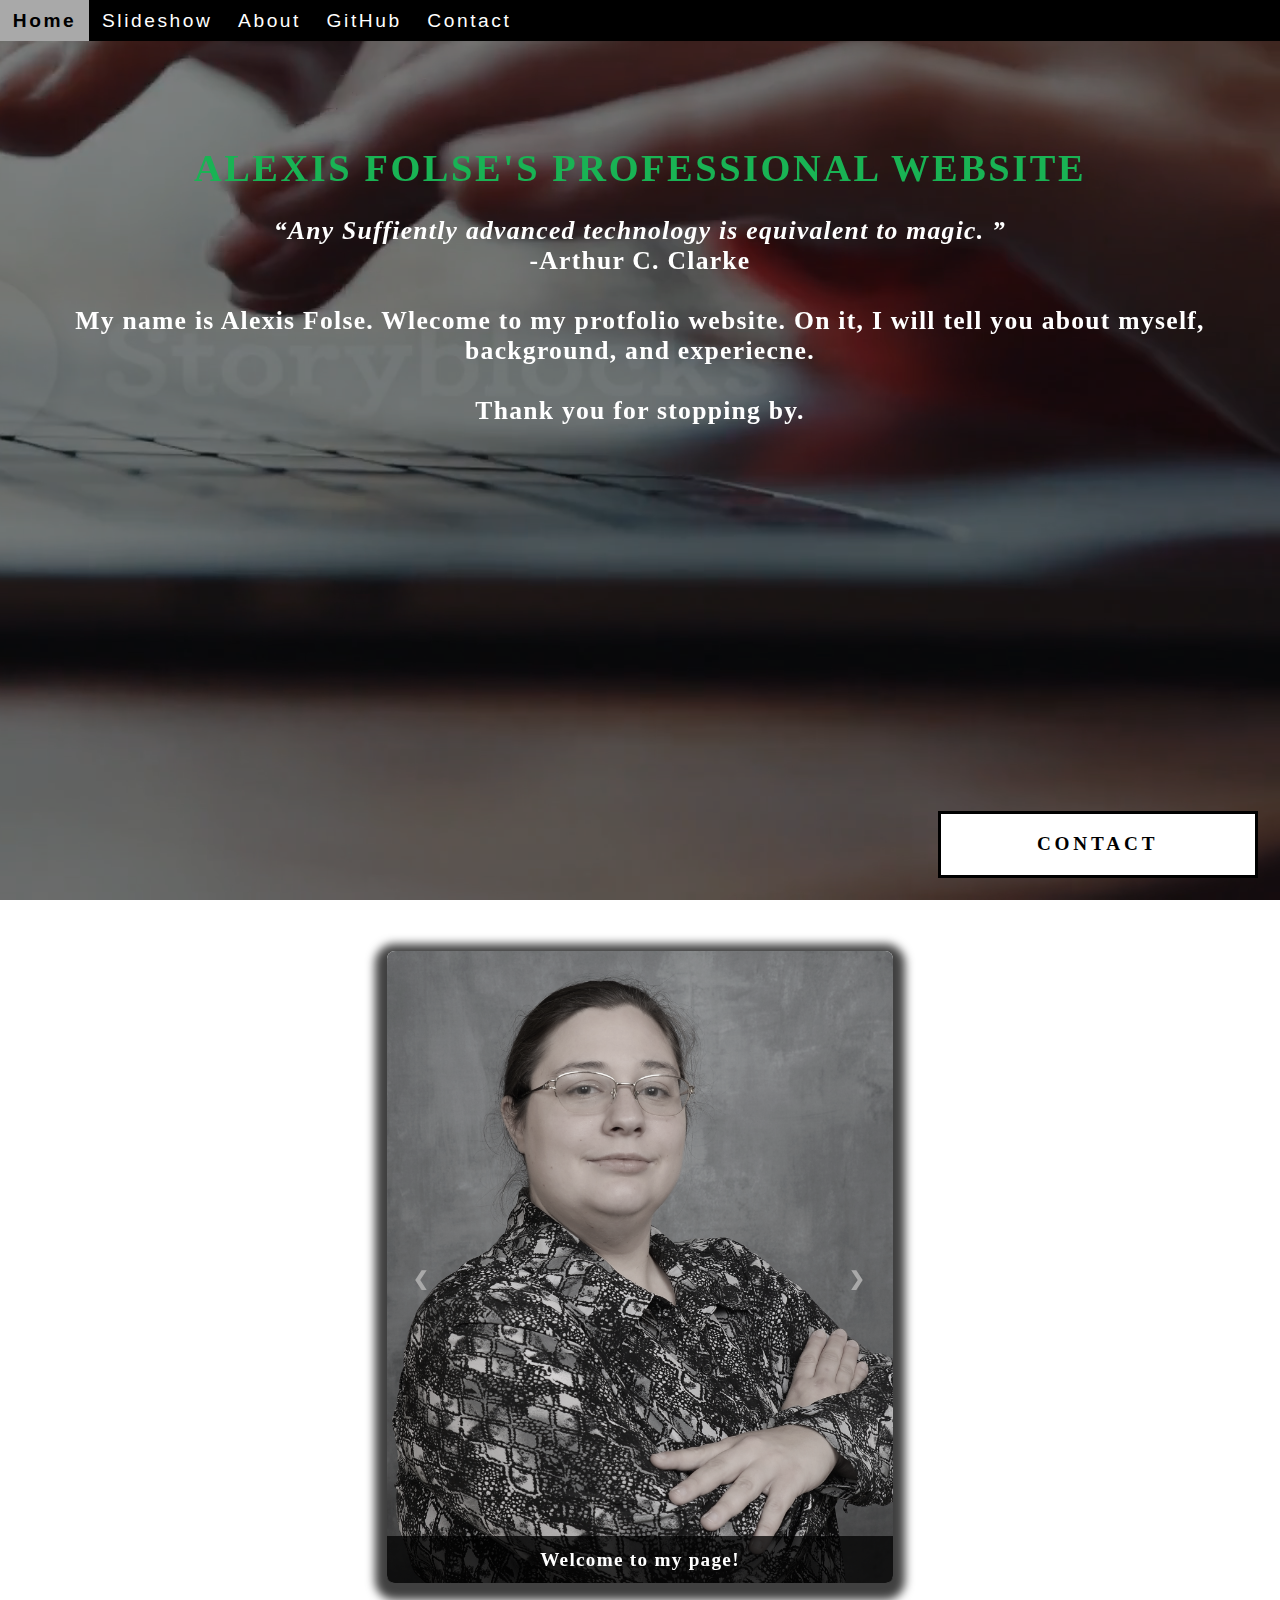
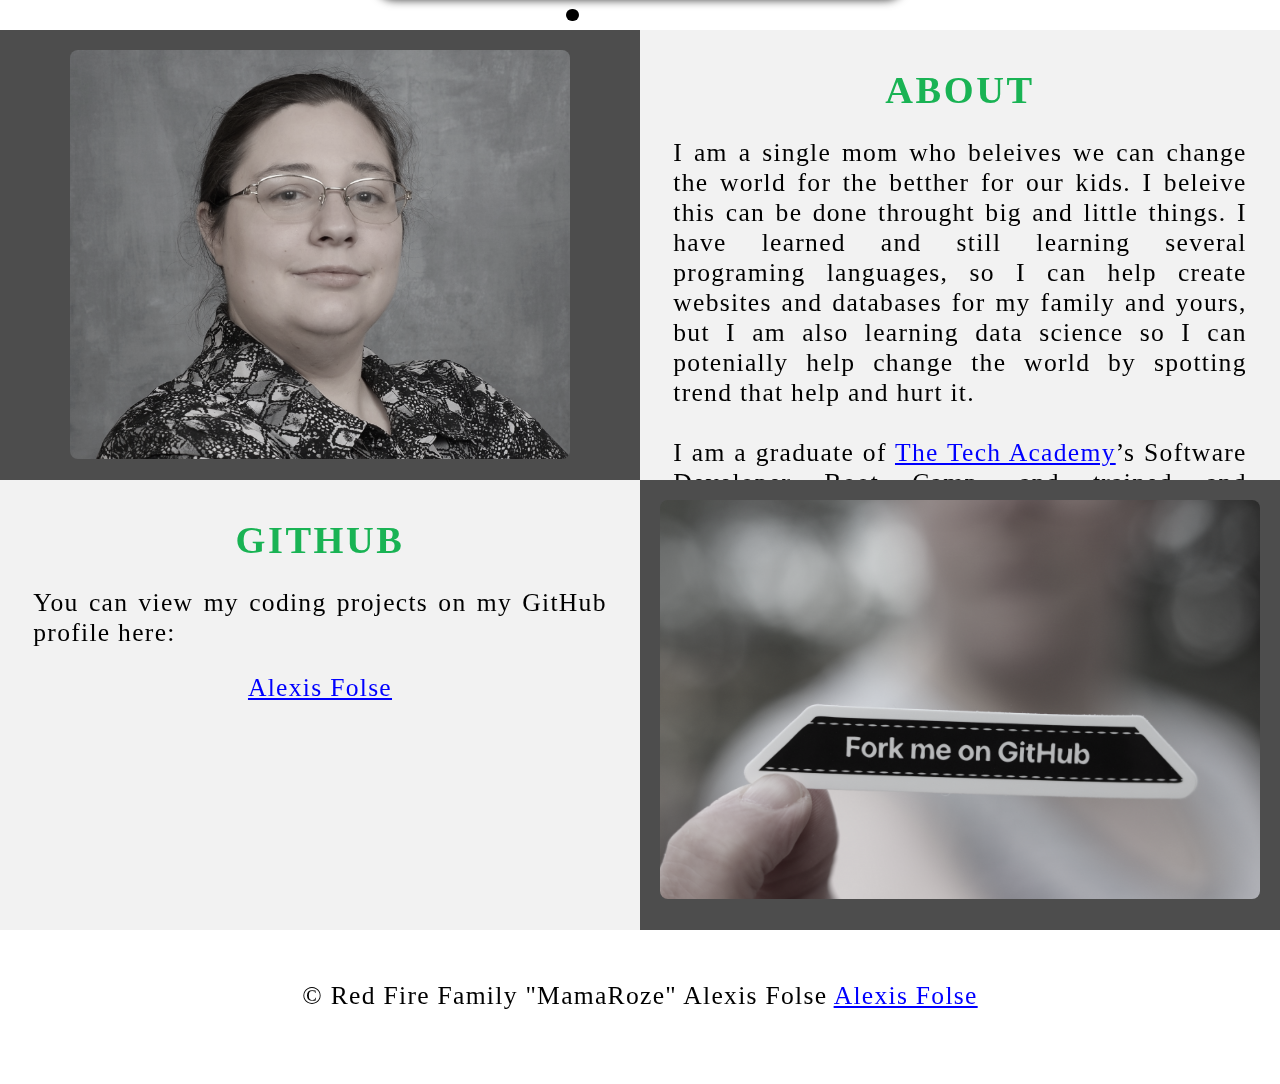
<file: index.html>
<!DOCTYPE html>
<html>
    
    <!-- Head -->
    <head>
        <meta charset="UTF-8">
        <meta name="viewport" content="width=device-width" />
        <title>Alexis Folse</title>
        <link rel="shortcut icon" type="img/jpg" href="images/coding_icon.png">
        <link rel="stylesheet" type="text/css" href="./css/css.css">
    </head>

    <!-- Body -->
    <body class="Background">   

        <!-- Navbar -->
        <div class="Navbar">
            <a class="active" href="#Home">Home</a>
            <!-- New section added -->
            <a href="#Slideshow">Slideshow</a>
            <a href="#About">About</a>
            <a href="#GitHub">GitHub</a>
            <!-- Onclick and ondblclick functions added to open and close the contact form -->
            <a onclick="openForm()" ondblclick="closeForm()" class="contact">Contact</a>
        </div>

        <!-- Background video -->
        <div id="Home">
            <video autoplay muted loop id="Typing_Video">
                <source src="./pic/1.mp4" type="video/mp4">
                <!-- Display message if video fails to run -->
                Your browser does not support HTML5 video.
            </video>
        </div>

        <!-- Video text -->
        <div class="Video_Text">
            <h1 class="white-text">Alexis Folse's Professional Website</h1>
            <strong>
                <p class="center">
                    <q>Any Suffiently advanced technology is equivalent to magic. 
                    </q>
                    <br> -Arthur C. Clarke<br>
                    <br>
                    My name is Alexis Folse. Wlecome to my protfolio website. On it, I will tell you about myself, background, and experiecne.  
                    <br>
                    <br>Thank you for stopping by.
                </p>
            </strong>
        </div>

        <!-- Slideshow section added -->
        <div id="Slideshow">
            <div id="Slideshow_Background"> 
                <div id="Slideshow_Container">
                    <!-- Slide 1 of 6 -->
                    <div class="mySlides fade">
                        <img class="Slideshow_Images" src="./pic/1.jpg" alt="prof pict">
                        <div class="text">Welcome to my page!</div>
                    </div>
                    <!-- Slide 2 of 6 -->
                    <div class="mySlides fade">
                        <img class="Slideshow_Images" src="./pic/4.jpg" alt="handsom boy and me"> 
                        <div class="text">I am a mom always.</div>
                    </div>
                    <!-- Slide 3 of 6 -->
                    <div class="mySlides fade">
                        <img class="Slideshow_Images" src="./pic/4.jpeg" alt="html, css, java ">
                        <div class="text">Who likes to play with websites.</div>
                    </div>
                    <!-- Slide 4 of 6 -->
                    <div class="mySlides fade">
                        <img class="Slideshow_Images" src="./pic/Python.png" alt="python">
                        <div class="text">I have even worked with some older codes. </div>
                    </div>
                    <!-- Slide 5 of 6 -->
                    <div class="mySlides fade">
                        <img class="Slideshow_Images" src="./pic/3.jpg" alt="forward"> 
                        <div class="text">If you are ready to move forward.</div>
                    </div>
                    <!-- Slide 6 of 6 -->
                    <div class="mySlides fade">
                        <img class="Slideshow_Images" src="./pic/5.jpg" alt="contact ">
                        <div class="text"><a class="white-text contact" onclick="openForm()">Contact me now!</a></div> 
                    </div>
                    <!-- Previous and next buttons -->
                    <a class="Previous" onclick="plusSlides(-1)">&#10094;</a>
                    <a class="Next" onclick="plusSlides(1)">&#10095;</a>
                </div>
                <br> <!-- Adds a space between the slideshow images and the dots -->

                <!-- Slideshow dots (these are another way for users to navigate through the slideshow) -->
                <div style="text-align: center">
                    <span class="dot" onclick="currentSlide(1)"></span>
                    <span class="dot" onclick="currentSlide(2)"></span>
                    <span class="dot" onclick="currentSlide(3)"></span> 
                    <span class="dot" onclick="currentSlide(4)"></span> 
                    <span class="dot" onclick="currentSlide(5)"></span> 
                    <span class="dot" onclick="currentSlide(6)"></span> 
                </div>
            </div>
        </div>

        <!-- About section -->
        <div class="Row" id="About">
            <!-- Left column -->
            <div class="Column_2">
                <img src="./pic/6.jpg" alt="Replace with a picture of your choosing">
            </div>
            <!-- Right column -->
            <div class="Column_1">
                <h1>About</h1>
                <p>
                    I am a single mom who beleives we can change the world for the betther for our kids. I beleive this can be done throught big and little things. 
                    I have learned and still learning several programing languages, so I can help create  websites and databases for my family and yours, but I am also 
                    learning data science so I can potenially help change the world  by spotting trend that help and hurt it. 
                    <br>
                    <br>I am a graduate of <a href="https://www.learncodinganywhere.com" target="_blank">The Tech Academy</a>’s Software Developer Boot Camp, and trained and experienced in the following web and programming languages: HTML, CSS, JavaScript, SQL, Python, and more, I am still learning. 
                    <br>
                    <br>I am a data sciencetist that believe they can change the world, a website developer with a unique style. <a onclick="openForm()" class="contact">Contact</a> me below!
                </p>
            </div>
        </div>

        <!-- GitHub section -->
        <div class="Row" id="GitHub">
            <!-- Left column -->
            <div class="Column_1">
                <h1>GitHub</h1>
                <p>You can view my coding projects on my GitHub profile here:
                    <br>
                    <p class="center"><a href="https://github.com/folsea" target="_blank">Alexis Folse</a></p>
                </p>
            </div>
            <!-- Right column -->
            <div class="Column_2">
                <a href="https://github.com/folsea" target="_blank"><img src="./pic/2.jpg"></a>
            </div>
        </div>

        <!-- Contact form -->
        <div id="Contact">
           <button onclick="openForm()" class="Pop_Up_Button">CONTACT</button>
           <div class="form-popup" id="myForm">
                <form action="" method="POST" class="form-container"> <!-- Here we are using a free online service from https://formspree.io/ to send our contact form to an email address of our choosing - note: it will not run unless live on the internet, you have to push it to your online website first -->
                    <h1>Contact</h1>
                    <label for="name"><b>Name</b></label>
                      <input type="text" placeholder="Type your name here" name="name" required>
                    <label for="phone"><b>Phone</b></label>
                      <input type="text" placeholder="Type your phone number here" name="phone">
                    <label for="email"><b>Email</b></label>		
                      <input type="text" placeholder="Type your email address here" name="email" required>
                    <label for="message"><b>Message</b></label>
                      <input type="text" placeholder="Type your message here" name="message">
         
                    <button type="submit" class="btn">SUBMIT</button>
                    <button type="button" class="btn cancel" onclick="closeForm()">CLOSE</button>
                </form>
           </div>
        </div>
        
        <!-- Footer section -->
        <footer>
                <p class="center">&copy Red Fire Family "MamaRoze" Alexis Folse <a href="" target="_blank">Alexis Folse</a></p><br>
        </footer>
        <script src="./js/js.js"></script>
    </body>
</html>
</file>
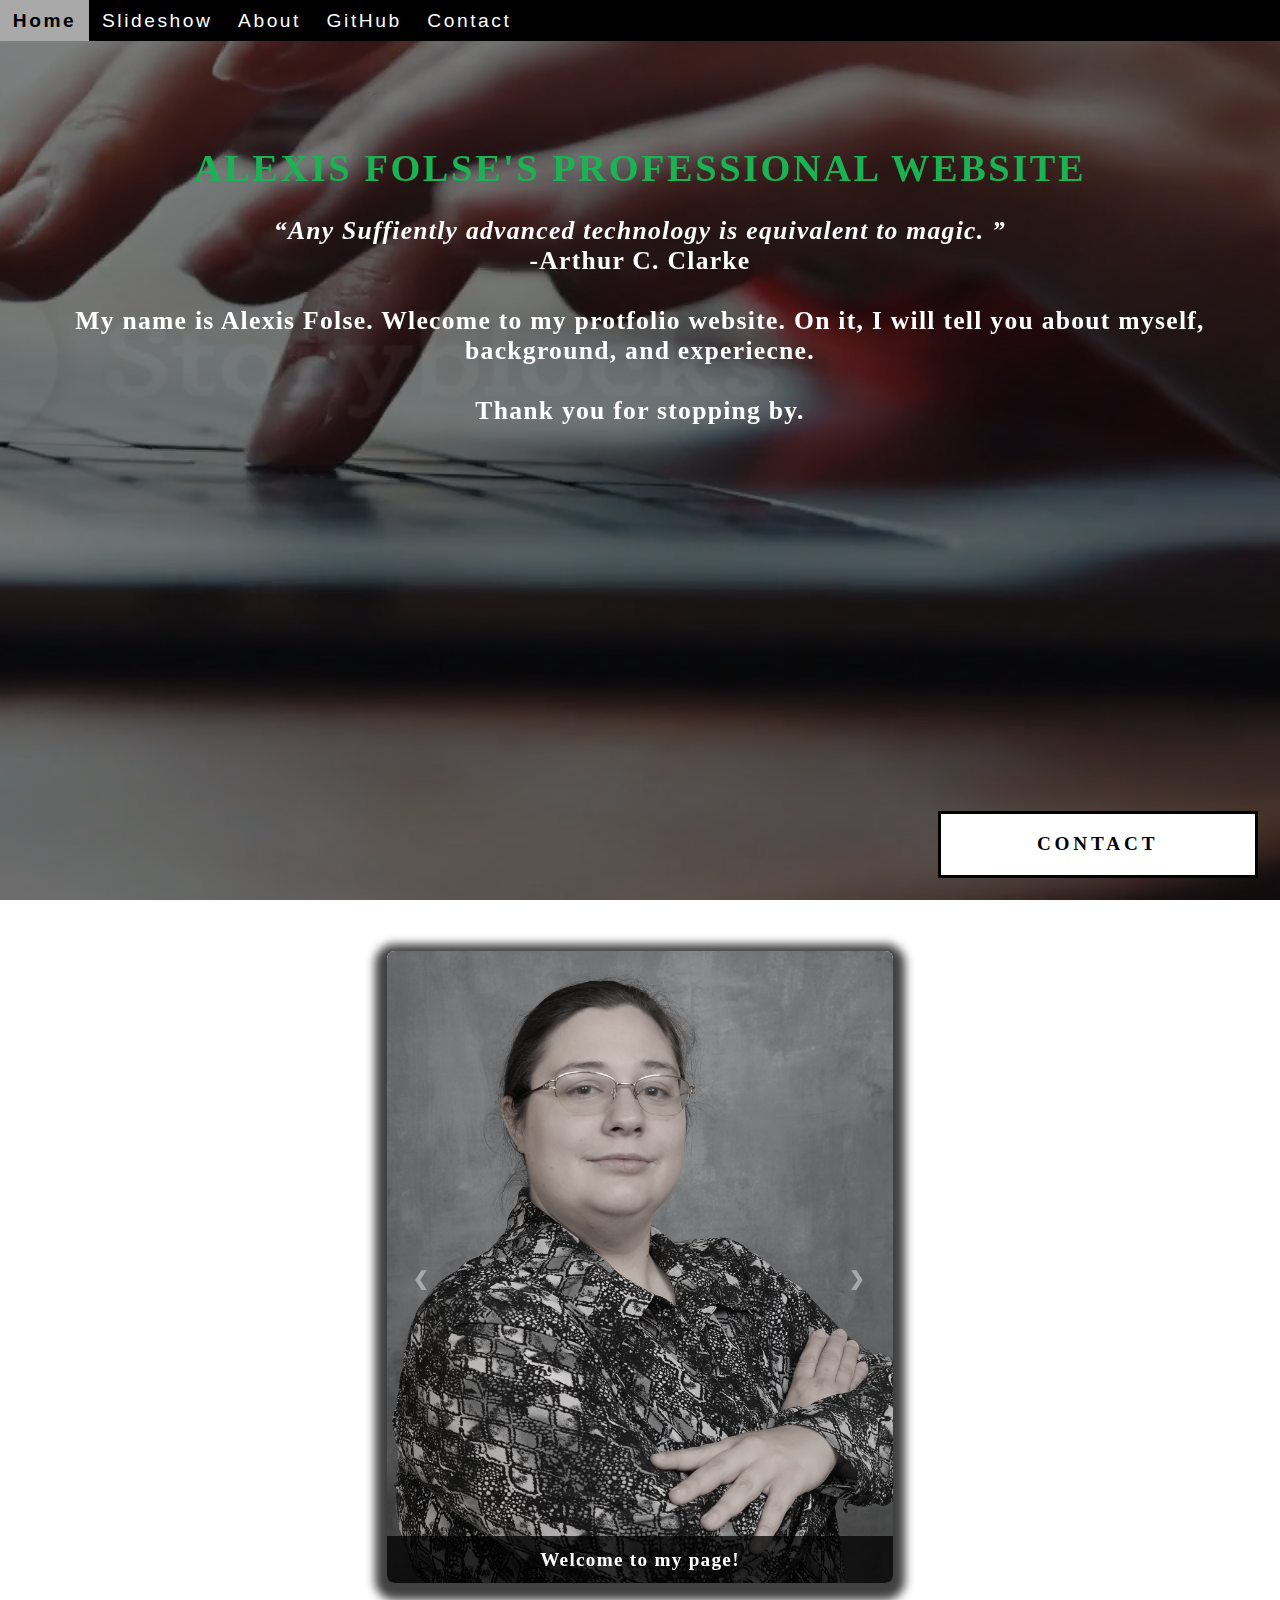
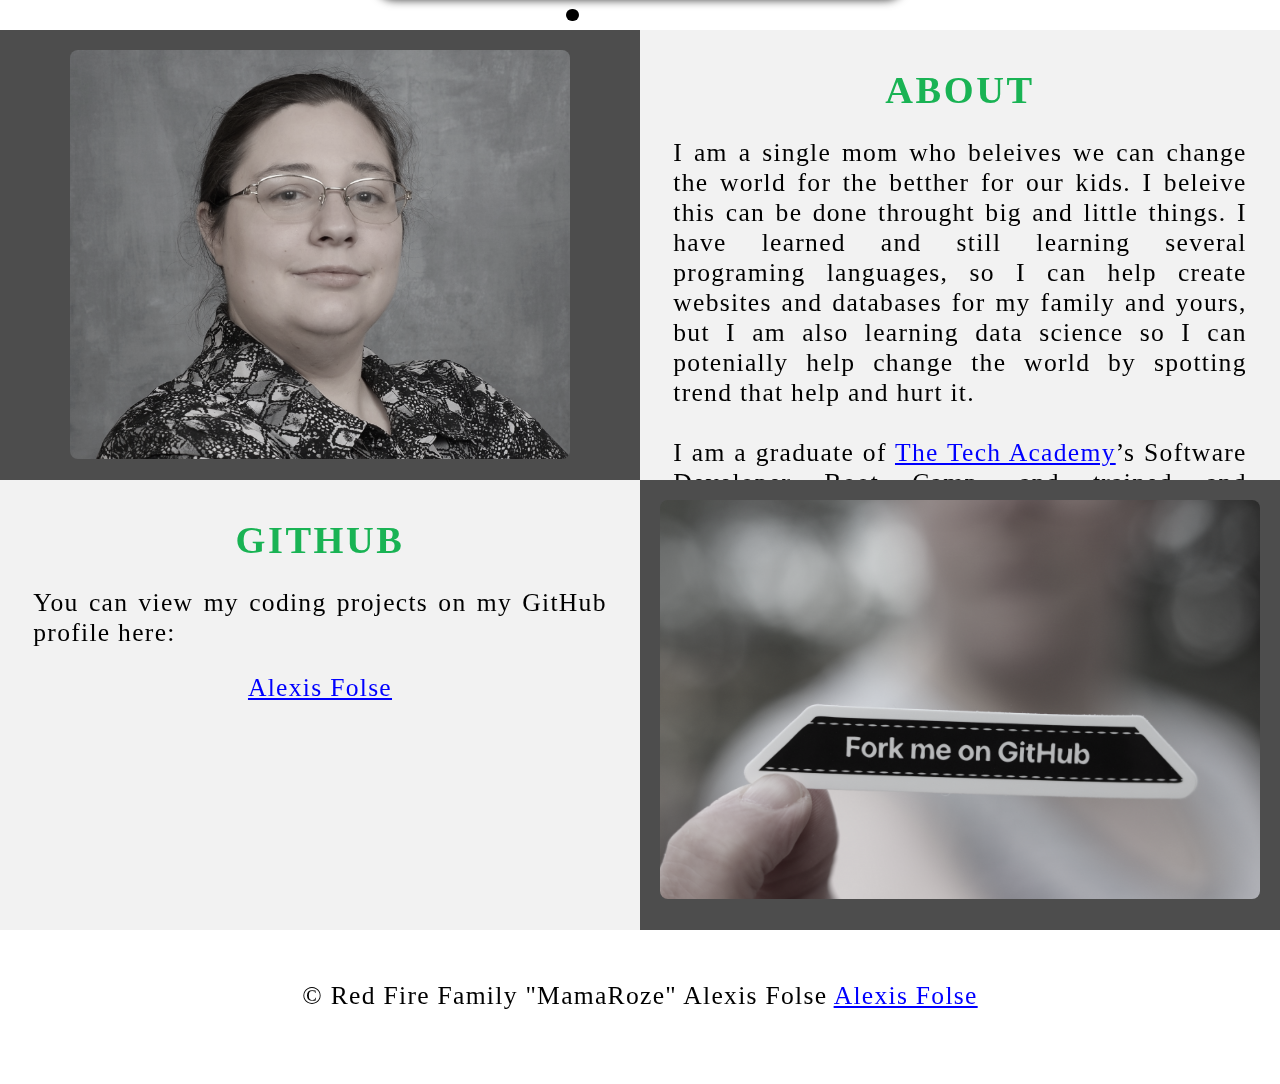
<file: js final/index.html>
<!DOCTYPE html>
<html>
    
    <!-- Head -->
    <head>
        <meta charset="UTF-8">
        <meta name="viewport" content="width=device-width" />
        <title>Alexis Folse</title>
        <link rel="shortcut icon" type="img/jpg" href="images/coding_icon.png">
        <link rel="stylesheet" type="text/css" href="./css/css.css">
    </head>

    <!-- Body -->
    <body class="Background">   

        <!-- Navbar -->
        <div class="Navbar">
            <a class="active" href="#Home">Home</a>
            <!-- New section added -->
            <a href="#Slideshow">Slideshow</a>
            <a href="#About">About</a>
            <a href="#GitHub">GitHub</a>
            <!-- Onclick and ondblclick functions added to open and close the contact form -->
            <a onclick="openForm()" ondblclick="closeForm()" class="contact">Contact</a>
        </div>

        <!-- Background video -->
        <div id="Home">
            <video autoplay muted loop id="Typing_Video">
                <source src="./pic/1.mp4" type="video/mp4">
                <!-- Display message if video fails to run -->
                Your browser does not support HTML5 video.
            </video>
        </div>

        <!-- Video text -->
        <div class="Video_Text">
            <h1 class="white-text">Alexis Folse's Professional Website</h1>
            <strong>
                <p class="center">
                    <q>Any Suffiently advanced technology is equivalent to magic. 
                    </q>
                    <br> -Arthur C. Clarke<br>
                    <br>
                    My name is Alexis Folse. Wlecome to my protfolio website. On it, I will tell you about myself, background, and experiecne.  
                    <br>
                    <br>Thank you for stopping by.
                </p>
            </strong>
        </div>

        <!-- Slideshow section added -->
        <div id="Slideshow">
            <div id="Slideshow_Background"> 
                <div id="Slideshow_Container">
                    <!-- Slide 1 of 6 -->
                    <div class="mySlides fade">
                        <img class="Slideshow_Images" src="./pic/1.jpg" alt="prof pict">
                        <div class="text">Welcome to my page!</div>
                    </div>
                    <!-- Slide 2 of 6 -->
                    <div class="mySlides fade">
                        <img class="Slideshow_Images" src="./pic/4.jpg" alt="handsom boy and me"> 
                        <div class="text">I am a mom always.</div>
                    </div>
                    <!-- Slide 3 of 6 -->
                    <div class="mySlides fade">
                        <img class="Slideshow_Images" src="./pic/4.jpeg" alt="html, css, java ">
                        <div class="text">Who likes to play with websites.</div>
                    </div>
                    <!-- Slide 4 of 6 -->
                    <div class="mySlides fade">
                        <img class="Slideshow_Images" src="./pic/Python.png" alt="python">
                        <div class="text">I have even worked with some older codes. </div>
                    </div>
                    <!-- Slide 5 of 6 -->
                    <div class="mySlides fade">
                        <img class="Slideshow_Images" src="./pic/3.jpg" alt="forward"> 
                        <div class="text">If you are ready to move forward.</div>
                    </div>
                    <!-- Slide 6 of 6 -->
                    <div class="mySlides fade">
                        <img class="Slideshow_Images" src="./pic/5.jpg" alt="contact ">
                        <div class="text"><a class="white-text contact" onclick="openForm()">Contact me now!</a></div> 
                    </div>
                    <!-- Previous and next buttons -->
                    <a class="Previous" onclick="plusSlides(-1)">&#10094;</a>
                    <a class="Next" onclick="plusSlides(1)">&#10095;</a>
                </div>
                <br> <!-- Adds a space between the slideshow images and the dots -->

                <!-- Slideshow dots (these are another way for users to navigate through the slideshow) -->
                <div style="text-align: center">
                    <span class="dot" onclick="currentSlide(1)"></span>
                    <span class="dot" onclick="currentSlide(2)"></span>
                    <span class="dot" onclick="currentSlide(3)"></span> 
                    <span class="dot" onclick="currentSlide(4)"></span> 
                    <span class="dot" onclick="currentSlide(5)"></span> 
                    <span class="dot" onclick="currentSlide(6)"></span> 
                </div>
            </div>
        </div>

        <!-- About section -->
        <div class="Row" id="About">
            <!-- Left column -->
            <div class="Column_2">
                <img src="./pic/6.jpg" alt="Replace with a picture of your choosing">
            </div>
            <!-- Right column -->
            <div class="Column_1">
                <h1>About</h1>
                <p>
                    I am a single mom who beleives we can change the world for the betther for our kids. I beleive this can be done throught big and little things. 
                    I have learned and still learning several programing languages, so I can help create  websites and databases for my family and yours, but I am also 
                    learning data science so I can potenially help change the world  by spotting trend that help and hurt it. 
                    <br>
                    <br>I am a graduate of <a href="https://www.learncodinganywhere.com" target="_blank">The Tech Academy</a>’s Software Developer Boot Camp, and trained and experienced in the following web and programming languages: HTML, CSS, JavaScript, SQL, and more, I am still learning. 
                    <br>
                    <br>I am a data sciencetist that believe they can change the world, a website developer with a unique style. <a onclick="openForm()" class="contact">Contact</a> me below!
                </p>
            </div>
        </div>

        <!-- GitHub section -->
        <div class="Row" id="GitHub">
            <!-- Left column -->
            <div class="Column_1">
                <h1>GitHub</h1>
                <p>You can view my coding projects on my GitHub profile here:
                    <br>
                    <p class="center"><a href="https://github.com/folsea" target="_blank">Alexis Folse</a></p>
                </p>
            </div>
            <!-- Right column -->
            <div class="Column_2">
                <a href="https://github.com/the-tech-academy" target="_blank"><img src="./pic/2.jpg"></a>
            </div>
        </div>

        <!-- Contact form -->
        <div id="Contact">
           <button onclick="openForm()" class="Pop_Up_Button">CONTACT</button>
           <div class="form-popup" id="myForm">
                <form action="" method="POST" class="form-container"> <!-- Here we are using a free online service from https://formspree.io/ to send our contact form to an email address of our choosing - note: it will not run unless live on the internet, you have to push it to your online website first -->
                    <h1>Contact</h1>
                    <label for="name"><b>Name</b></label>
                      <input type="text" placeholder="Type your name here" name="name" required>
                    <label for="phone"><b>Phone</b></label>
                      <input type="text" placeholder="Type your phone number here" name="phone">
                    <label for="email"><b>Email</b></label>		
                      <input type="text" placeholder="Type your email address here" name="email" required>
                    <label for="message"><b>Message</b></label>
                      <input type="text" placeholder="Type your message here" name="message">
         
                    <button type="submit" class="btn">SUBMIT</button>
                    <button type="button" class="btn cancel" onclick="closeForm()">CLOSE</button>
                </form>
           </div>
        </div>
        
        <!-- Footer section -->
        <footer>
                <p class="center">&copy Red Fire Family "MamaRoze" Alexis Folse <a href="" target="_blank">Alexis Folse</a></p><br>
        </footer>
        <script src="./js/js.js"></script>
    </body>
</html>
</file>
<file: css/css.css>
/***** GENERAL STYLING *****/

/*Affects entire document */
html {
    scroll-behavior: smooth; /*This ensures that the page scrolling is smooth when the buttons on the nav bar is clicked */
}

/* Body */
body {
    margin: 0%; /* This ensures our site displays all the way to the edge of the browser screen */
    opacity: 1; /* This and transition affect the page loading fade in effect */
    transition: 3s opacity; /* This causes a 3 second fade in */
    letter-spacing: .2vw; /* vw is a relative measurement, 1vw is equal to 1% of the viewport width */
    font-family: Avant Garde, Helvetica;
    font-size: 1.5vw; 
    overflow-x: hidden; /* This prevents the horizontal scroll bar from appearing when the quote is hovered over */
    user-select: none; /* This prevents the text on the webpage from being highlighted by the user */
}

/* This section contributes to the fade effect for the page that occurs when the page is loaded */
body.fade-out {
    opacity: .1; /* This sets the level of opacity at the start of page load */
}

/* Heading 1 elements */
h1 {
    text-transform: uppercase; /*capitalizing all h1 headings */
    font-family: "Trebuchet MS", Optima; /* Sets the font family of all h1 headings */
    text-align: center; /* Centering all h1 elements */
    margin-top: 3%; /* Adds a small margin above h1 elements */
    color: #19b354; 
}

/* Heading 1 element hover effect */
h1:hover {
    filter: grayscale(5%); /* Adds a slightly gray filter to the h1 headings when hovered over */
    transform: scale(1.1); /* When the h1 elements are hovered over they increase in size by 1.1 */
    transition: transform 1s; /* This causes the transformation to last 1 second */
}

/* Styling for Portfolio Title Text */
.white-text {
    color: #19b354;/* This is used to change the color of the Portfolio Title text */
    padding-top: 10vh; /* Adds padding (equal to 10% of the viewport height) to the top of the Portfolio Title text */
}

/* Paragraph elements */
p {
    font-family: Perpetua, Rockwell Extra Bold;
    text-align: justify; /* This justifies the text within paragraph elements */
    letter-spacing: .1vw; /* This expands the text slightly */
    font-size: 2.5vw; /* Relative font sizing equal to 2.5% of the viewport width */
    padding-left: 1vw; /* Relative padding equal to 1% of the viewport width */
    padding-right: 1vw; /* Relative padding equal to 1% of the viewport width */
}

/* Paragraph element hover effect */
p:hover {
    transition: transform 1s; /* This makes the transform effect last 1 second */
	transform: scale(1.01); /* This makes the paragraphs increase slightly in size when hovered over */
}

/* Center class - this applies to all centered text */
.center {
    text-align: center; /* This center aligns the text */
}

/* Center align elements hover effect - This only affects the quote, github link, and footer */
.center:hover {
    transition: transform 2s; /* This makes the transform effect last 2 seconds */
    transform: scale(1.1); /* This makes the elements with class "center" increase in size by 1.1 when hovered over */
}

/* Anchor elements */
a {
    color: blue; /* This ensures all links are blue */
    cursor: pointer; /* This ensures all links change the mouse to a pointer when hovered over or clicked */
    text-decoration: underline; /* This ensures all links are underlined */
}

/* Quotation elements */
q {
    font-style: italic; /* Makes the quote italicized */
}

/* Image elements */
img {
    filter: grayscale(75%); /* This rids our pictures of 75% of their color */
    border-radius: 8px; /* Gives all images slightly rounded corners */
    max-width: 100%; /* Ensures all images stay within the width of their container */
    max-height: 100%; /* Ensures all images stay within the height of their container */
    display: block; /* By specifying block display we can ensure our images are able to be centered */
    margin: auto auto auto auto; /* This centers all images */
}

/* Image element hover effects */
img:hover {
	filter: grayscale(5%);  /* Brings back most of the image's color when hovered over */
}

/*Styling for footer element */
footer {
    padding: 2%; /* This gives the footer padding that is equal to 2% of the width of the element's area */
    background-color: white;
}
/***** End of General Styling *****/

/***** Navbar Styling *****/
.Navbar {
    overflow: hidden; /* This ensures that any content that overflows beyond the boundary of our nav bar is not displayed */
    background-color: black; /* This colors the navbar black */
    position: fixed; /* This keeps the navbar at the top of the screen as we scroll */
    top: 0; /* This ensures no space is displayed above the navbar */
    width: 100%; /* This makes the navbar span the entire width of the page */
    z-index: 1; /* This ensures other elements don't display over the navbar */
    -webkit-animation: moveNav 5s; /* Safari 4.0 - 8.0 */
    animation: moveNav 5s; /* This makes the moveNav animation last 5 seconds */
}

/* The animation effect for moving the nav bar in from above the left of the screen on page load */
@keyframes moveNav {
    from {left: -100vw;} /* The navbar is starting off screen to the left */
    to { left: 0vw;} /* This moves the navbar into place on the screen */
}

/*Navbar Links */
.Navbar a {
    float: left; /* This specifies that the text floats on the left on the navbar */
    display: block; /* This ensures that other text will be displayed on the same line or row, instead of a new line */
    color: white; /* This is the font color for text on our navbar */
    padding: .75vw 1vw; /* This adds padding around our text */
    text-decoration: none; /* This gets rid of the underlines under the text on our navbar */
    font-family: Avant Garde, Helvetica; /* This specifies the font family for text on our navbar */
    font-size: 1.5vw; /* This specifies the font size for text on our navbar */
    text-align: center; /* This centers the text within its container */
    position: relative; /* This sets the text relative to its normal positioning, allowing us to use the animation below */
    -webkit-animation: moveNavText 5.75s; /* Animation for Safari 4.0 - 8.0 */
    animation: moveNavText 5.75s; /* Applies the moveNavText animation for 5.75s */ 
}

/* The animation effect for moving the nav bar links in from above the top of the screen on page load */
@keyframes moveNavText {
    from {top: -100vw;} /* This sets the navbar text 100% above the viewport */
    to {top: 0vw;} /* This lowers the navbar text onto the navbar */
}

/*Navbar hover effects */
.Navbar a:hover {
    background-color: #f4f4f4; /* Defines the background color that will display when you hover over the link */
    color: black; /* This defines the font color that will display when navbar a elements are hovered over */
    font-weight: bold; /* This makes the text on the navbar bold when hovered over */
    cursor: pointer;
    transition: 0.5s ease-in; /* Creates a smooth transition for the hover trigger */
}

/* Navbar home button */
.Navbar a.active { /* This targets the a element on the navbar with the "active" class */
    background-color: darkgray;
}
/***** End of Navbar Styling *****/

/***** Video Styling *****/
/* Formatting for background video */
#Typing_Video {
    position: fixed; /* This fixes the video to the page */
    right: 0; /* This ensures there is no space between the edge of the video and the edge of the page */
    bottom: 0; /* This ensures no space between the edge of the video and the bottom of the page */
    min-width: 100%; /* This ensures the video is displayed across the full width of the page */
    z-index: -1; /* This places the video behind the other elements on the page */
}

/* Screens that are 576px and smaller will not display the background video */
@media screen and (max-width: 576px) {
    #Typing_Video {
        display: none;
    }
}

/* Texts over the video */
.Video_Text {
    background: rgba(0, 0, 0, 0.5); /* This provides a semi-transparents background for the text to sit over */
    color: white; /* Makes the font color white */
    width: 100%; /* Ensures the video-text container fills the width of the video */
    height: 100vh; /* This ensures the video-text container fills the height of the viewport so that the slideshow is not partially displayed */
    padding-top: 2vh; /* This adds padding around the video-text container so that the background goes slightly beyond the text */
    position: relative; /* This sets the text relative to its normal positioning, allowing us to use the animation below */
    -webkit-animation: moveVideoText 5.75s; /* Animation for Safari 4.0 - 8.0 */
    animation: moveVideoText 5.75s; /* moveVideoText animation set to 5.75s to match the movenavText animation */
}

/* This animation effect causes the overlay video text to move up from the bottom of the page upon page load */
@keyframes moveVideoText {
    from {top: -100vw;} /* This sets the position of the video text to above the viewport */
    to {top: 0vw;} /* This moves the video text to the normal positioning on the viewport */
}
/***** End of Video Styling *****/

/***** Slideshow Styling *****/
#Slideshow_Background {
    background: rgba(255, 255, 255, 0.35); /* This creates a slightly transparent white background that's palced over the video in the background */    
}

.mySlides{
    display: none; /* This prevents the images from being displayed, we will use JS to display these */
}

/* Slideshow section / container */
#Slideshow_Container {
    width: 39.5vw; /* Relative sizing of the container for the slidewshow set to 39.5% of the viewport width */
    height: auto; /* The height of the container is automatically adjusted based on the content it is displaying */
    padding-top: 4%; /* Adds a small padding to the top of the slideshow container */
    position: relative; /* This sets the container relative to its normal positioning */
    margin:auto; /* This will horizontally center the container on the page */
}

/* Remove the underline from the previous and next buttons on the slideshow */
#Slideshow_Container a {
    text-decoration: none;
}

/* Images contained within the slideshow */
.Slideshow_Images {
    vertical-align: middle; /* This centers the images vertically within the slideshow container */
    height: auto; /* The height of the images is automatically adjusted based on the content, ie if your images are different sizes, they will display as different sizes */
    box-shadow: 0px 5px 10px 12px rgba(0, 0, 0, .75); /* Adds a shadow around the slideshow images */
    width: 100%; /* The width of the images is automatically adjusted based on the content */
}

/* Next and previous buttons */
.Previous, .Next {
    cursor: pointer; /* Changes the mouse to a pointer when the buttons are selected */
    position: absolute; /* This makes the next and previous buttons positioned relative to the slideshow container */
    top: 50%; /* This moves the buttons up in the slideshow container */
    width: auto; /* The width of the buttons is automatically adjusted based on the content */
    padding: 2vw; /* Adds padding equal to 2% of the viewport width */
    color: darkgray; 
    font-weight: bold;
    font-size: 1.5vw;
    border-radius: 0 3px 3px 0; /* Adds a slightly rounded border on the top and bottom right corners */
    user-select: none; /* This property makes it so that the user cannot highlight the text */
    transition: 0.6s ease; /* This specifies the details of the hover transition for these elements */
}

/* Positioning the next button on the right hand side */
.Next {
    right: 0; /* This moves the next button to the right side of the slideshow container */
    border-radius: 3px 0 0 3px; /* This changes the border radius on the next button to the top and bottom left of the button */
}

/* Hover effect on slide show buttons */
.Previous:hover, .Next:hover {
    background-color: rgba(0, 0, 0, 0.8); /* Makes the background of the arrows a transparent gray color */
    color: white; /* Makes the arrows white when hovered over */
}

/* Slideshow text */
.text {
    color: white; 
    padding: 1vw;
    position: absolute; /* This ensures the text is positioned within the image */
    bottom: 0; /* This property sets the text at the bottom of the image */
    width: 100%; /* The element covers the full width of the image */
    text-align: center; /* The text is center aligned within the image */
    font-family: Perpetua, Rockwell Extra Bold;
    letter-spacing: .1vw; /* This gives slight spacing between the letters */
    font-size: 1.5vw; /* Font size is relative to the size of the viewport width */
    background-color: rgba(0, 0, 0, 0.75); /* Gives a slightly transparent black background */
    font-weight: bold;
    border-radius: 0px 0px 7px 7px; /* Gives the text background rounded corners on the bottom left and right corners */
}

/* Styling of the dots under the slideshow */
.dot {
    cursor: pointer; /* The cursor changes to pointer when hovered over the dots */
    height: 1vw; /* The dots are sized relative to the viewport width */
    width: 1vw;
    margin: .25vw; /* adds additional spacing between the dots */ 
    background-color: white; /* Makes the dots white */
    border-radius: 50%; /* Makes the dots circles by rounding each corner */
    display: inline-block; /* Allows the dots to sit next to eachother rather than on a new line */
    transition: background-color 0.6s ease; /* When clicked on the dots transition to a different color when clicked or hovered over (the affect is defined below) */
    z-index: 1; /* This ensures the dots will be displayed above any other elements */
}

/* Hover effect for slideshow dots */
.active, .dot:hover {
    background-color: black; /* Sets the color of the dots when active or hovered over */
}

/* Fading animation for slideshow */
.fade {
    animation-name: fade; /* Fade animation is defined below */
    animation-duration: 1.5s; /* The animation lasts 1.5 seconds */
    -webkit-animation-name: fade; /* Same as above for Safari 4.0-8.0 */
    -webkit-animation-duration: 1.5s;
}

@-webkit-keyframes fade {
    from {opacity: .4;} /* Image starts transparent */
    to {opacity: 1;} /* Image ends opaque */
}

@keyframes fade {
    from {opacity: .4;} /* Image starts transparent */
    to {opacity: 1;} /* Image ends opaque */
}
/***** End Slideshow Styling *****/

/***** Table Styling -  this section covers the styling of the columns and rows within the table *****/
* { /*The asterisk is a universal selector that applies this effect to all elements on the page */
    box-sizing: border-box; /* This creates a box with a border within which we will place most of our text */
} 

.Column_1 {
    float: left;
    width: 50%; /* This ensures the column takes up half of the page width */
    padding: 1.6%;
    height: 450px; /* This sets the height of the column to 400px -  this may need to be adjusted depending on the text you enter */
    background-color: #f2f2f2; /* Sets the background color of the left columns */
}

.Column_2 {
    float: left;
    width: 50%;
    padding: 1.6%;
    height: 450px;
    background-color: #4d4d4d;
}

/* This inserts something after the content of selected elements (in this case the elements with class "Row") */
.Row:after {
	content: ""; /* By leaving this blank, we are allowing the footer (covered lower down) to be displayed - removing it makes the footer overwrite a column */
	display: table; /* The display property specifies the type of display behavior; the table value tells the browser to treat the element as a table */
	clear: both; /* This clears any other elements from floating on the left or the right of an element */
}
/***** End of Table Styling *****/

/***** Contact Form Styling *****/
/* Button used to open the contact form - fixed at the bottom of the page */
.Pop_Up_Button {
    position: fixed; /* The element is positioned relative to the viewport and stays in the same location no matter what */
    bottom: 1.75vw; /* Positions the button slightly up from the bottom of the viewport */
    right: 1.75vw; /* Positions the viewport slightly right from the side of the viewport */
    width: 25vw; /* Sets the width relative to the viewport width */
    background-color: white; /* Sets the background color of the button to white */
    color: black; /* Sets the color of the button text to black */
    border: solid black; /* This makes a solid black border around the button */
    cursor: pointer; /* This changes the cursor when hovered over the button to a pointer */
    -webkit-animation: movePopup 5s; /* Animation for 5 seconds for Safari 4.0-8.0 */
    animation: movePopup 5s; /* Animation set for 5 seconds */
}

/* movePopup animation moves the button from off the right side of the screen to its fixed location on the viewport */
@keyframes movePopup {
    from {right: -40vw;} 
    to {right: 1.75vw;}
}

@-webkit-keyframes movePopup {
    from {right: -40vw;} 
    to {right: 1.75vw;}
}

/* Styling for the contact form */
.form-popup {
    z-index: 8; /* This z-index ensures the contact form shows above all other elements on the page */
    display: none; /* Set the display to none, we will use JavaScript to show the contact form */
    position: fixed; /* The form stays in the same location no matter what */
    bottom: .5vw; /* Slightly up from the bottom of the viewport */
    right: .5vw; /* Slightly in from the right side of the viewport */
}

/* Form styling */
.form-container {
    max-width: 49vw; /* Relative sizing of the form container - 49% of the viewport width */
    padding: 1vw; /* Adds padding between the form-popup and the form-container */
    background-color: white; 
}

/* Input fields */
.form-container input[type=text] {
    width: 100%; /* The input boxes completely fill the width of the form-container */
    padding: .93vw; /* Adds padding to the input boxes */
    margin: .6vw 0 .6vw 0; /* Adds space between the input boxes and the labels */
    border: none; /* Removes the border from the input boxes */
    background: Gainsboro; /* Sets the background color of the input boxes */
    font-size: 1vw; /* Relative font sizing based on the width of the viewport */
}

/* General styling for all buttons */
button {
    font-family: "Trebuchet MS", Optima;
    letter-spacing: .3vw; /* Adds slight spacing between the letters */
    font-size: 1.5vw; /* Relative sizing of text */
    font-weight: bold; 
    padding: 1.5vw; /* Adds padding to the text in the button */
    cursor: pointer; /* Changes the cursor to pointer over button elements */
    width: 100%; /* Sets the width of the buttons to 100% of their containers */
    height: auto; /* Allows the height to be resized depending on the content showing */
}

/* Hover effect for contact and submit buttons */
button:hover, .form-container .btn:hover {
    color: white; /* This makes the text in the buttons white when hovered over */
    background-color: black; /* The background of the button changes to black when hovered over */
    transition-duration: 1s; /* This makes the transition last 1 second */
    -webkit-transition-duration: 1s; /* For Safari 4.0-8.0 */
    border-color: silver; /* The border turns silver when the button is hovered over */
}

/* Submit button */
.form-container .btn {
    background-color: white; 
    color: black;
    border-color: black;
    margin-bottom: 1vh; /* Adds space between the submit button and the close button */
}

/* Close button */
.form-container .cancel {
    background-color: black;
    color: white;
    border-color: gray;
}

/* Styling for close button on hover */
.form-container .cancel:hover {
    color: white;
    background-color: darkred;
    transition-duration: 1s;
    -webkit-transition-duration: 1s;
    border-color: black;
}
/***** End of Contact Form Styling *****/

/***** Media Query Section *****/
/*Media rules for paragraph font size for different screen sizes*/
@media screen and (max-width: 527px) {
    p {
        font-size: 3.75vw;
    }
}

@media screen and (min-width: 528px) and (max-width: 660px) {
    p {
        font-size: 3.5vw;
    }
}

@media screen and (min-width: 661px) and (max-width: 799px) {
    p {
        font-size: 2.75vw;
    }
}

@media screen and (min-width: 800px) and (max-width: 924px) {
    p {
        font-size: 2.5vw;
    }
}

@media screen and (min-width: 925px) and (max-width: 1050px) {
    p {
        font-size: 2.25vw;
    }
}

@media screen and (min-width: 1051px) and (max-width: 1310px) {
    p {
        font-size: 2vw;
    } 
}

@media screen and (min-width: 1311px) and (max-width: 1535px) {
    p {
        font-size: 1.75vw;
    }
}

@media screen and (min-width: 1536px) and (max-width: 2269px) {
    p {
        font-size: 1.5vw;
    }
}

@media screen and (min-width: 2270px) {
    p {
        font-size: 1.35vw;
    }
}

/*Media rule for navbar links for different screen sizes*/
/* Screens 1080px and smaller will display navbar links equally distributed */
@media screen and (max-width: 1080px) {
    .Navbar a{
        width: 20%; /* This sets each navbar link to 1/5 of the navbar */
        font-size: 2.5vw;
    }
}

/* Media rules to enlarge the font of the white text for smaller screens */
@media screen and (max-width: 1080px) {
    .quote{
        font-size: 3.5vw;
    }

    .white-text {
        font-size: 4.5vw;
    }
}

/* Media rules to increase the size of the columns for larger screens */
@media screen and (min-width: 1725px) {
    .Column_1 {
        height: 550px;
    }
    .Column_2 {
        height: 550px;
    }
}


/*Media rule to remove margin-top from h1 elements for extra large screens (so that the paragraph text fits in the column*/
@media screen and (min-width: 2000px) {
    h1{
        margin-top: 0;
    }
}
/***** End of Media Query Section *****/
</file>
<file: js final/css/css.css>
/***** GENERAL STYLING *****/

/*Affects entire document */
html {
    scroll-behavior: smooth; /*This ensures that the page scrolling is smooth when the buttons on the nav bar is clicked */
}

/* Body */
body {
    margin: 0%; /* This ensures our site displays all the way to the edge of the browser screen */
    opacity: 1; /* This and transition affect the page loading fade in effect */
    transition: 3s opacity; /* This causes a 3 second fade in */
    letter-spacing: .2vw; /* vw is a relative measurement, 1vw is equal to 1% of the viewport width */
    font-family: Avant Garde, Helvetica;
    font-size: 1.5vw; 
    overflow-x: hidden; /* This prevents the horizontal scroll bar from appearing when the quote is hovered over */
    user-select: none; /* This prevents the text on the webpage from being highlighted by the user */
}

/* This section contributes to the fade effect for the page that occurs when the page is loaded */
body.fade-out {
    opacity: .1; /* This sets the level of opacity at the start of page load */
}

/* Heading 1 elements */
h1 {
    text-transform: uppercase; /*capitalizing all h1 headings */
    font-family: "Trebuchet MS", Optima; /* Sets the font family of all h1 headings */
    text-align: center; /* Centering all h1 elements */
    margin-top: 3%; /* Adds a small margin above h1 elements */
    color: #19b354; 
}

/* Heading 1 element hover effect */
h1:hover {
    filter: grayscale(5%); /* Adds a slightly gray filter to the h1 headings when hovered over */
    transform: scale(1.1); /* When the h1 elements are hovered over they increase in size by 1.1 */
    transition: transform 1s; /* This causes the transformation to last 1 second */
}

/* Styling for Portfolio Title Text */
.white-text {
    color: #19b354;/* This is used to change the color of the Portfolio Title text */
    padding-top: 10vh; /* Adds padding (equal to 10% of the viewport height) to the top of the Portfolio Title text */
}

/* Paragraph elements */
p {
    font-family: Perpetua, Rockwell Extra Bold;
    text-align: justify; /* This justifies the text within paragraph elements */
    letter-spacing: .1vw; /* This expands the text slightly */
    font-size: 2.5vw; /* Relative font sizing equal to 2.5% of the viewport width */
    padding-left: 1vw; /* Relative padding equal to 1% of the viewport width */
    padding-right: 1vw; /* Relative padding equal to 1% of the viewport width */
}

/* Paragraph element hover effect */
p:hover {
    transition: transform 1s; /* This makes the transform effect last 1 second */
	transform: scale(1.01); /* This makes the paragraphs increase slightly in size when hovered over */
}

/* Center class - this applies to all centered text */
.center {
    text-align: center; /* This center aligns the text */
}

/* Center align elements hover effect - This only affects the quote, github link, and footer */
.center:hover {
    transition: transform 2s; /* This makes the transform effect last 2 seconds */
    transform: scale(1.1); /* This makes the elements with class "center" increase in size by 1.1 when hovered over */
}

/* Anchor elements */
a {
    color: blue; /* This ensures all links are blue */
    cursor: pointer; /* This ensures all links change the mouse to a pointer when hovered over or clicked */
    text-decoration: underline; /* This ensures all links are underlined */
}

/* Quotation elements */
q {
    font-style: italic; /* Makes the quote italicized */
}

/* Image elements */
img {
    filter: grayscale(75%); /* This rids our pictures of 75% of their color */
    border-radius: 8px; /* Gives all images slightly rounded corners */
    max-width: 100%; /* Ensures all images stay within the width of their container */
    max-height: 100%; /* Ensures all images stay within the height of their container */
    display: block; /* By specifying block display we can ensure our images are able to be centered */
    margin: auto auto auto auto; /* This centers all images */
}

/* Image element hover effects */
img:hover {
	filter: grayscale(5%);  /* Brings back most of the image's color when hovered over */
}

/*Styling for footer element */
footer {
    padding: 2%; /* This gives the footer padding that is equal to 2% of the width of the element's area */
    background-color: white;
}
/***** End of General Styling *****/

/***** Navbar Styling *****/
.Navbar {
    overflow: hidden; /* This ensures that any content that overflows beyond the boundary of our nav bar is not displayed */
    background-color: black; /* This colors the navbar black */
    position: fixed; /* This keeps the navbar at the top of the screen as we scroll */
    top: 0; /* This ensures no space is displayed above the navbar */
    width: 100%; /* This makes the navbar span the entire width of the page */
    z-index: 1; /* This ensures other elements don't display over the navbar */
    -webkit-animation: moveNav 5s; /* Safari 4.0 - 8.0 */
    animation: moveNav 5s; /* This makes the moveNav animation last 5 seconds */
}

/* The animation effect for moving the nav bar in from above the left of the screen on page load */
@keyframes moveNav {
    from {left: -100vw;} /* The navbar is starting off screen to the left */
    to { left: 0vw;} /* This moves the navbar into place on the screen */
}

/*Navbar Links */
.Navbar a {
    float: left; /* This specifies that the text floats on the left on the navbar */
    display: block; /* This ensures that other text will be displayed on the same line or row, instead of a new line */
    color: white; /* This is the font color for text on our navbar */
    padding: .75vw 1vw; /* This adds padding around our text */
    text-decoration: none; /* This gets rid of the underlines under the text on our navbar */
    font-family: Avant Garde, Helvetica; /* This specifies the font family for text on our navbar */
    font-size: 1.5vw; /* This specifies the font size for text on our navbar */
    text-align: center; /* This centers the text within its container */
    position: relative; /* This sets the text relative to its normal positioning, allowing us to use the animation below */
    -webkit-animation: moveNavText 5.75s; /* Animation for Safari 4.0 - 8.0 */
    animation: moveNavText 5.75s; /* Applies the moveNavText animation for 5.75s */ 
}

/* The animation effect for moving the nav bar links in from above the top of the screen on page load */
@keyframes moveNavText {
    from {top: -100vw;} /* This sets the navbar text 100% above the viewport */
    to {top: 0vw;} /* This lowers the navbar text onto the navbar */
}

/*Navbar hover effects */
.Navbar a:hover {
    background-color: #f4f4f4; /* Defines the background color that will display when you hover over the link */
    color: black; /* This defines the font color that will display when navbar a elements are hovered over */
    font-weight: bold; /* This makes the text on the navbar bold when hovered over */
    cursor: pointer;
    transition: 0.5s ease-in; /* Creates a smooth transition for the hover trigger */
}

/* Navbar home button */
.Navbar a.active { /* This targets the a element on the navbar with the "active" class */
    background-color: darkgray;
}
/***** End of Navbar Styling *****/

/***** Video Styling *****/
/* Formatting for background video */
#Typing_Video {
    position: fixed; /* This fixes the video to the page */
    right: 0; /* This ensures there is no space between the edge of the video and the edge of the page */
    bottom: 0; /* This ensures no space between the edge of the video and the bottom of the page */
    min-width: 100%; /* This ensures the video is displayed across the full width of the page */
    z-index: -1; /* This places the video behind the other elements on the page */
}

/* Screens that are 576px and smaller will not display the background video */
@media screen and (max-width: 576px) {
    #Typing_Video {
        display: none;
    }
}

/* Texts over the video */
.Video_Text {
    background: rgba(0, 0, 0, 0.5); /* This provides a semi-transparents background for the text to sit over */
    color: white; /* Makes the font color white */
    width: 100%; /* Ensures the video-text container fills the width of the video */
    height: 100vh; /* This ensures the video-text container fills the height of the viewport so that the slideshow is not partially displayed */
    padding-top: 2vh; /* This adds padding around the video-text container so that the background goes slightly beyond the text */
    position: relative; /* This sets the text relative to its normal positioning, allowing us to use the animation below */
    -webkit-animation: moveVideoText 5.75s; /* Animation for Safari 4.0 - 8.0 */
    animation: moveVideoText 5.75s; /* moveVideoText animation set to 5.75s to match the movenavText animation */
}

/* This animation effect causes the overlay video text to move up from the bottom of the page upon page load */
@keyframes moveVideoText {
    from {top: -100vw;} /* This sets the position of the video text to above the viewport */
    to {top: 0vw;} /* This moves the video text to the normal positioning on the viewport */
}
/***** End of Video Styling *****/

/***** Slideshow Styling *****/
#Slideshow_Background {
    background: rgba(255, 255, 255, 0.35); /* This creates a slightly transparent white background that's palced over the video in the background */    
}

.mySlides{
    display: none; /* This prevents the images from being displayed, we will use JS to display these */
}

/* Slideshow section / container */
#Slideshow_Container {
    width: 39.5vw; /* Relative sizing of the container for the slidewshow set to 39.5% of the viewport width */
    height: auto; /* The height of the container is automatically adjusted based on the content it is displaying */
    padding-top: 4%; /* Adds a small padding to the top of the slideshow container */
    position: relative; /* This sets the container relative to its normal positioning */
    margin:auto; /* This will horizontally center the container on the page */
}

/* Remove the underline from the previous and next buttons on the slideshow */
#Slideshow_Container a {
    text-decoration: none;
}

/* Images contained within the slideshow */
.Slideshow_Images {
    vertical-align: middle; /* This centers the images vertically within the slideshow container */
    height: auto; /* The height of the images is automatically adjusted based on the content, ie if your images are different sizes, they will display as different sizes */
    box-shadow: 0px 5px 10px 12px rgba(0, 0, 0, .75); /* Adds a shadow around the slideshow images */
    width: 100%; /* The width of the images is automatically adjusted based on the content */
}

/* Next and previous buttons */
.Previous, .Next {
    cursor: pointer; /* Changes the mouse to a pointer when the buttons are selected */
    position: absolute; /* This makes the next and previous buttons positioned relative to the slideshow container */
    top: 50%; /* This moves the buttons up in the slideshow container */
    width: auto; /* The width of the buttons is automatically adjusted based on the content */
    padding: 2vw; /* Adds padding equal to 2% of the viewport width */
    color: darkgray; 
    font-weight: bold;
    font-size: 1.5vw;
    border-radius: 0 3px 3px 0; /* Adds a slightly rounded border on the top and bottom right corners */
    user-select: none; /* This property makes it so that the user cannot highlight the text */
    transition: 0.6s ease; /* This specifies the details of the hover transition for these elements */
}

/* Positioning the next button on the right hand side */
.Next {
    right: 0; /* This moves the next button to the right side of the slideshow container */
    border-radius: 3px 0 0 3px; /* This changes the border radius on the next button to the top and bottom left of the button */
}

/* Hover effect on slide show buttons */
.Previous:hover, .Next:hover {
    background-color: rgba(0, 0, 0, 0.8); /* Makes the background of the arrows a transparent gray color */
    color: white; /* Makes the arrows white when hovered over */
}

/* Slideshow text */
.text {
    color: white; 
    padding: 1vw;
    position: absolute; /* This ensures the text is positioned within the image */
    bottom: 0; /* This property sets the text at the bottom of the image */
    width: 100%; /* The element covers the full width of the image */
    text-align: center; /* The text is center aligned within the image */
    font-family: Perpetua, Rockwell Extra Bold;
    letter-spacing: .1vw; /* This gives slight spacing between the letters */
    font-size: 1.5vw; /* Font size is relative to the size of the viewport width */
    background-color: rgba(0, 0, 0, 0.75); /* Gives a slightly transparent black background */
    font-weight: bold;
    border-radius: 0px 0px 7px 7px; /* Gives the text background rounded corners on the bottom left and right corners */
}

/* Styling of the dots under the slideshow */
.dot {
    cursor: pointer; /* The cursor changes to pointer when hovered over the dots */
    height: 1vw; /* The dots are sized relative to the viewport width */
    width: 1vw;
    margin: .25vw; /* adds additional spacing between the dots */ 
    background-color: white; /* Makes the dots white */
    border-radius: 50%; /* Makes the dots circles by rounding each corner */
    display: inline-block; /* Allows the dots to sit next to eachother rather than on a new line */
    transition: background-color 0.6s ease; /* When clicked on the dots transition to a different color when clicked or hovered over (the affect is defined below) */
    z-index: 1; /* This ensures the dots will be displayed above any other elements */
}

/* Hover effect for slideshow dots */
.active, .dot:hover {
    background-color: black; /* Sets the color of the dots when active or hovered over */
}

/* Fading animation for slideshow */
.fade {
    animation-name: fade; /* Fade animation is defined below */
    animation-duration: 1.5s; /* The animation lasts 1.5 seconds */
    -webkit-animation-name: fade; /* Same as above for Safari 4.0-8.0 */
    -webkit-animation-duration: 1.5s;
}

@-webkit-keyframes fade {
    from {opacity: .4;} /* Image starts transparent */
    to {opacity: 1;} /* Image ends opaque */
}

@keyframes fade {
    from {opacity: .4;} /* Image starts transparent */
    to {opacity: 1;} /* Image ends opaque */
}
/***** End Slideshow Styling *****/

/***** Table Styling -  this section covers the styling of the columns and rows within the table *****/
* { /*The asterisk is a universal selector that applies this effect to all elements on the page */
    box-sizing: border-box; /* This creates a box with a border within which we will place most of our text */
} 

.Column_1 {
    float: left;
    width: 50%; /* This ensures the column takes up half of the page width */
    padding: 1.6%;
    height: 450px; /* This sets the height of the column to 400px -  this may need to be adjusted depending on the text you enter */
    background-color: #f2f2f2; /* Sets the background color of the left columns */
}

.Column_2 {
    float: left;
    width: 50%;
    padding: 1.6%;
    height: 450px;
    background-color: #4d4d4d;
}

/* This inserts something after the content of selected elements (in this case the elements with class "Row") */
.Row:after {
	content: ""; /* By leaving this blank, we are allowing the footer (covered lower down) to be displayed - removing it makes the footer overwrite a column */
	display: table; /* The display property specifies the type of display behavior; the table value tells the browser to treat the element as a table */
	clear: both; /* This clears any other elements from floating on the left or the right of an element */
}
/***** End of Table Styling *****/

/***** Contact Form Styling *****/
/* Button used to open the contact form - fixed at the bottom of the page */
.Pop_Up_Button {
    position: fixed; /* The element is positioned relative to the viewport and stays in the same location no matter what */
    bottom: 1.75vw; /* Positions the button slightly up from the bottom of the viewport */
    right: 1.75vw; /* Positions the viewport slightly right from the side of the viewport */
    width: 25vw; /* Sets the width relative to the viewport width */
    background-color: white; /* Sets the background color of the button to white */
    color: black; /* Sets the color of the button text to black */
    border: solid black; /* This makes a solid black border around the button */
    cursor: pointer; /* This changes the cursor when hovered over the button to a pointer */
    -webkit-animation: movePopup 5s; /* Animation for 5 seconds for Safari 4.0-8.0 */
    animation: movePopup 5s; /* Animation set for 5 seconds */
}

/* movePopup animation moves the button from off the right side of the screen to its fixed location on the viewport */
@keyframes movePopup {
    from {right: -40vw;} 
    to {right: 1.75vw;}
}

@-webkit-keyframes movePopup {
    from {right: -40vw;} 
    to {right: 1.75vw;}
}

/* Styling for the contact form */
.form-popup {
    z-index: 8; /* This z-index ensures the contact form shows above all other elements on the page */
    display: none; /* Set the display to none, we will use JavaScript to show the contact form */
    position: fixed; /* The form stays in the same location no matter what */
    bottom: .5vw; /* Slightly up from the bottom of the viewport */
    right: .5vw; /* Slightly in from the right side of the viewport */
}

/* Form styling */
.form-container {
    max-width: 49vw; /* Relative sizing of the form container - 49% of the viewport width */
    padding: 1vw; /* Adds padding between the form-popup and the form-container */
    background-color: white; 
}

/* Input fields */
.form-container input[type=text] {
    width: 100%; /* The input boxes completely fill the width of the form-container */
    padding: .93vw; /* Adds padding to the input boxes */
    margin: .6vw 0 .6vw 0; /* Adds space between the input boxes and the labels */
    border: none; /* Removes the border from the input boxes */
    background: Gainsboro; /* Sets the background color of the input boxes */
    font-size: 1vw; /* Relative font sizing based on the width of the viewport */
}

/* General styling for all buttons */
button {
    font-family: "Trebuchet MS", Optima;
    letter-spacing: .3vw; /* Adds slight spacing between the letters */
    font-size: 1.5vw; /* Relative sizing of text */
    font-weight: bold; 
    padding: 1.5vw; /* Adds padding to the text in the button */
    cursor: pointer; /* Changes the cursor to pointer over button elements */
    width: 100%; /* Sets the width of the buttons to 100% of their containers */
    height: auto; /* Allows the height to be resized depending on the content showing */
}

/* Hover effect for contact and submit buttons */
button:hover, .form-container .btn:hover {
    color: white; /* This makes the text in the buttons white when hovered over */
    background-color: black; /* The background of the button changes to black when hovered over */
    transition-duration: 1s; /* This makes the transition last 1 second */
    -webkit-transition-duration: 1s; /* For Safari 4.0-8.0 */
    border-color: silver; /* The border turns silver when the button is hovered over */
}

/* Submit button */
.form-container .btn {
    background-color: white; 
    color: black;
    border-color: black;
    margin-bottom: 1vh; /* Adds space between the submit button and the close button */
}

/* Close button */
.form-container .cancel {
    background-color: black;
    color: white;
    border-color: gray;
}

/* Styling for close button on hover */
.form-container .cancel:hover {
    color: white;
    background-color: darkred;
    transition-duration: 1s;
    -webkit-transition-duration: 1s;
    border-color: black;
}
/***** End of Contact Form Styling *****/

/***** Media Query Section *****/
/*Media rules for paragraph font size for different screen sizes*/
@media screen and (max-width: 527px) {
    p {
        font-size: 3.75vw;
    }
}

@media screen and (min-width: 528px) and (max-width: 660px) {
    p {
        font-size: 3.5vw;
    }
}

@media screen and (min-width: 661px) and (max-width: 799px) {
    p {
        font-size: 2.75vw;
    }
}

@media screen and (min-width: 800px) and (max-width: 924px) {
    p {
        font-size: 2.5vw;
    }
}

@media screen and (min-width: 925px) and (max-width: 1050px) {
    p {
        font-size: 2.25vw;
    }
}

@media screen and (min-width: 1051px) and (max-width: 1310px) {
    p {
        font-size: 2vw;
    } 
}

@media screen and (min-width: 1311px) and (max-width: 1535px) {
    p {
        font-size: 1.75vw;
    }
}

@media screen and (min-width: 1536px) and (max-width: 2269px) {
    p {
        font-size: 1.5vw;
    }
}

@media screen and (min-width: 2270px) {
    p {
        font-size: 1.35vw;
    }
}

/*Media rule for navbar links for different screen sizes*/
/* Screens 1080px and smaller will display navbar links equally distributed */
@media screen and (max-width: 1080px) {
    .Navbar a{
        width: 20%; /* This sets each navbar link to 1/5 of the navbar */
        font-size: 2.5vw;
    }
}

/* Media rules to enlarge the font of the white text for smaller screens */
@media screen and (max-width: 1080px) {
    .quote{
        font-size: 3.5vw;
    }

    .white-text {
        font-size: 4.5vw;
    }
}

/* Media rules to increase the size of the columns for larger screens */
@media screen and (min-width: 1725px) {
    .Column_1 {
        height: 550px;
    }
    .Column_2 {
        height: 550px;
    }
}


/*Media rule to remove margin-top from h1 elements for extra large screens (so that the paragraph text fits in the column*/
@media screen and (min-width: 2000px) {
    h1{
        margin-top: 0;
    }
}
/***** End of Media Query Section *****/
</file>
